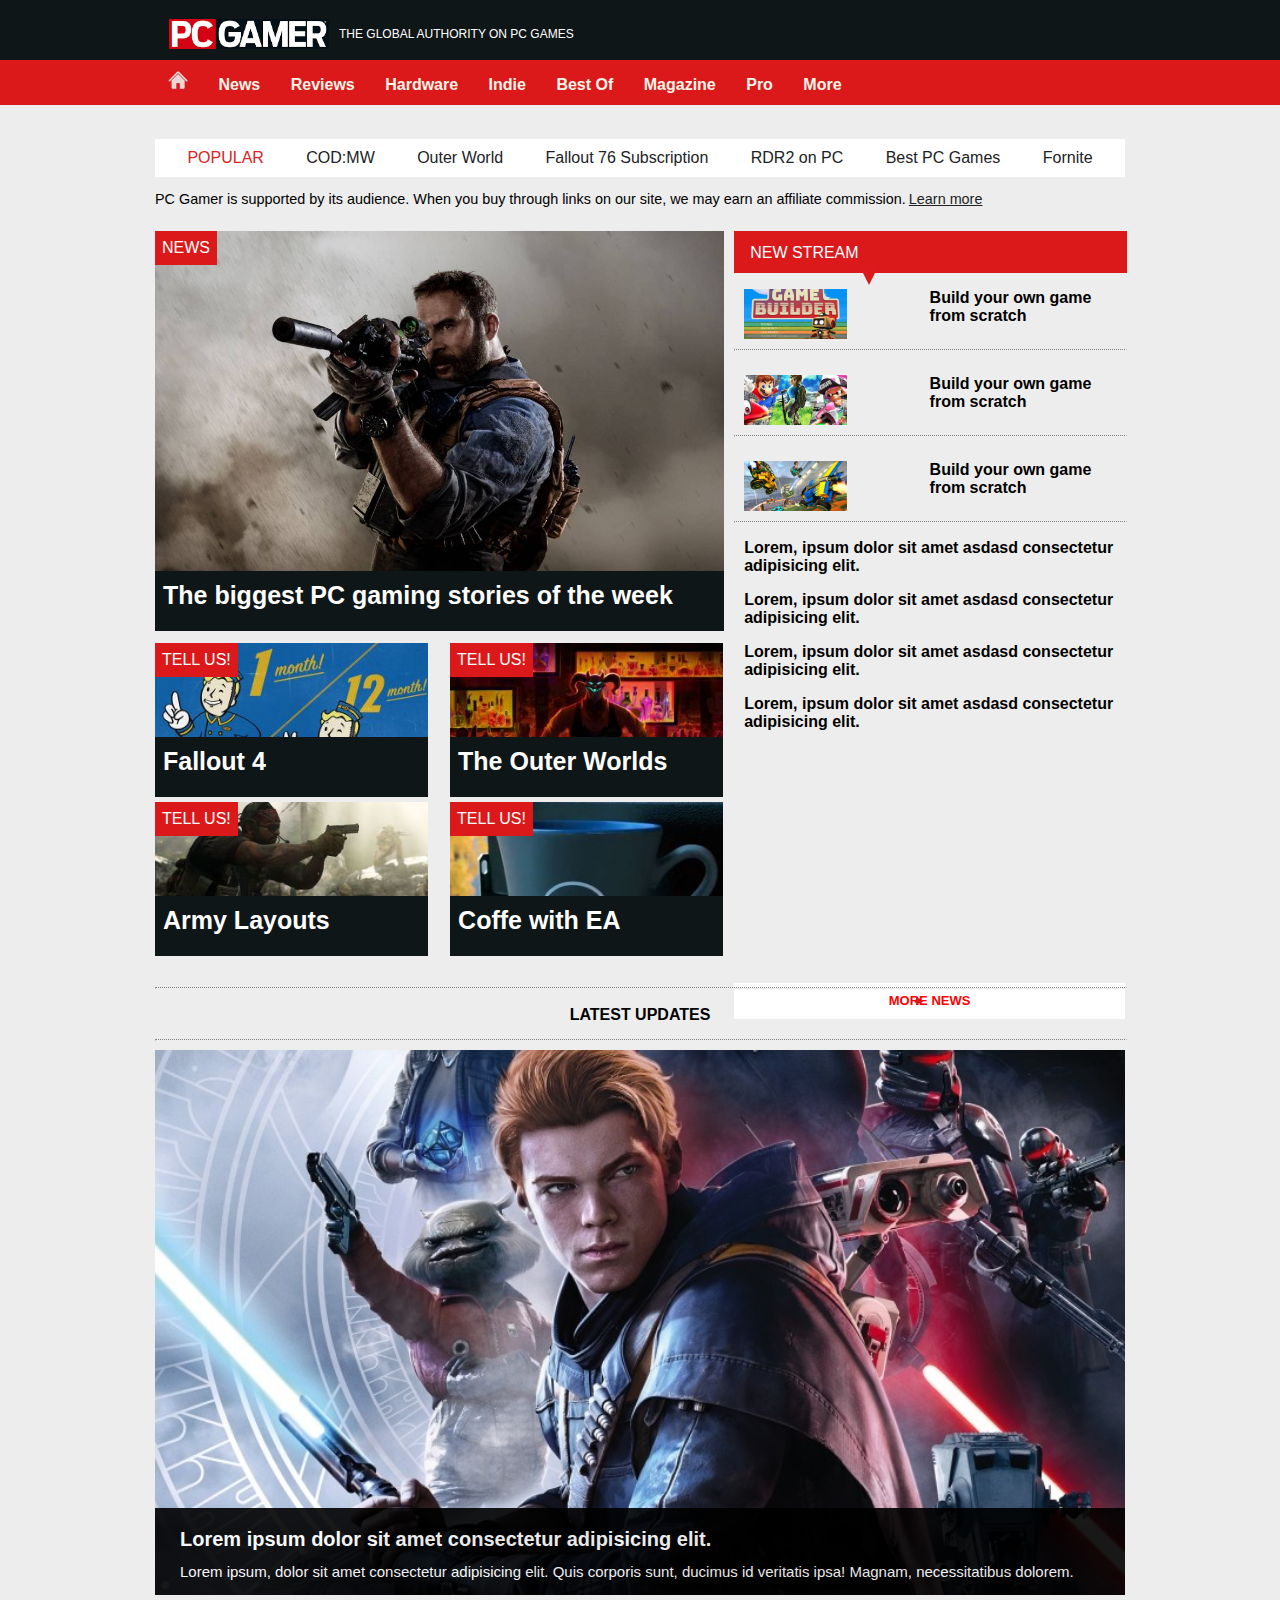
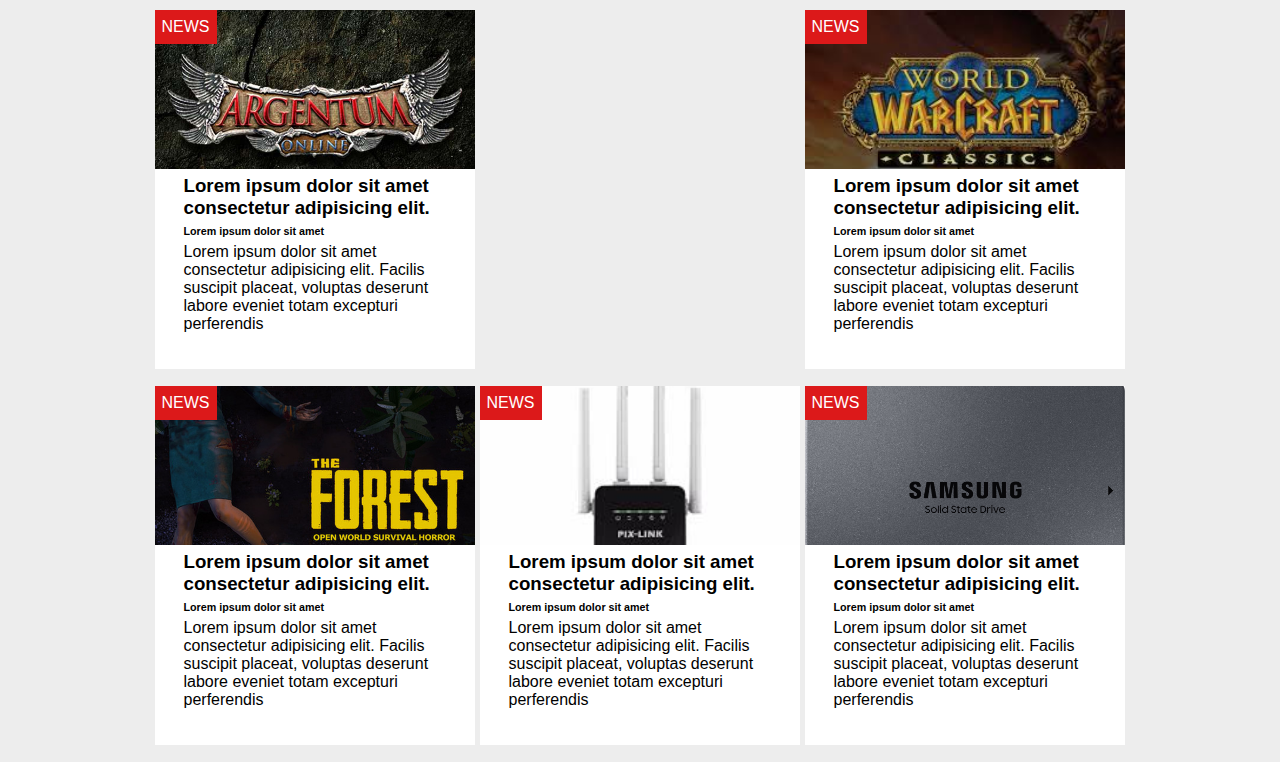
<file: index.html>
<!DOCTYPE html>
<html>
    <head>
        <meta name="viewport" content="width=device-width, initial-scale=1.0">
        <meta charset="utf-8">
        <title>PC Gamer</title>
        <link rel="stylesheet" href="css/style.css">

    </head>
    <body>
        <header>
            <div class="flex-header">    
                <div>
            <img class="logo" src="imgs/pcgamer.png" alt="PC Gamer Logo">
                </div>
            <div class="header-comment">
            <p>THE GLOBAL AUTHORITY ON PC GAMES</p>
            </div>
            </div>
        </header>
    <nav class="flex-nav">
        <div class="nav-container">
            <a href="#"><div class="home"><img src="imgs/home.png"></div></a>
            <a href="#">News</a>
            <a href="#">Reviews</a>
            <a href="#">Hardware</a>
            <a href="#">Indie</a>
            <a href="#">Best Of</a>
            <a href="#">Magazine</a>
            <a href="#">Pro</a>
            <a href="#">More</a>
        </div>
    </nav>

    <div class="popular-topics">
            <a href="#" class="popular">POPULAR</a>
            <a href="#">COD:MW</a>
            <a href="#">Outer World</a>
            <a href="#">Fallout 76 Subscription</a>
            <a href="#">RDR2 on PC</a>
            <a href="#">Best PC Games</a>
            <a href="#">Fornite</a>
    </div>
    
        
    <div class="support">
        <div>
            <p>PC Gamer is supported by its audience. When you buy through links on our site, we may earn an affiliate commission.<a href="#" class="learn">Learn more</a>
            </p>
        </div>
        </div>  
    <div class="main-container">
        <section>
                <div class="main-img"><a href="#"><img src="imgs/cod.jpg"></a>
                    <div class="red-image-link"><a href="#">NEWS</a></div>
                        <div class="black-image-link">
                            <div class="black-text">
                                <a href="#">The biggest PC gaming stories of the week</a></div>
                            </div>    
                </div>
        <div class="alpha-container">
            <div class="sub-container">
                <div class="second-img"><a href="#"><img src="imgs/fallout.jpg"></a>
                    <div class="red-image-link"><a href="#">TELL US!</a>
                    </div>
                    <div class="black-image-link">
                        <div class="black-text">
                            <a href="#">Fallout 4 </a>
                        </div>
                    </div>
                </div>
            <div class="second-img"><a href="#"><img src="imgs/codmw.jpg"></a>
            <div class="red-image-link"><a href="#">TELL US!</a></div>
                <div class="black-image-link">
                    <div class="black-text">
                    <a href="#">Army Layouts </a></div>
                    </div>
            </div>
            </div>
            <div class="sub-container">
            <div class="second-img">
                <a href="#"><img src="imgs/afterparty.jpg"></a>
                <div class="red-image-link"><a href="#">TELL US!</a></div>
                <div class="black-image-link">
                    <div class="black-text">
                        <a href="#">The Outer Worlds </a></div>
                    </div>
            </div>
            <div class="second-img"><a href="#"><img src="imgs/ea.jpg"></a>
                <div class="red-image-link"><a href="#">TELL US!</a></div>
                <div class="black-image-link">
                    <div class="black-text">
                    <a href="#">Coffe with EA</a></div>
                    </div>
            </div>
            </div>
        </div>
        </section>

        <aside>
            <div class="aside-header">
                <p>NEW STREAM</p>
            </div>

            <div class="news-container">
                <div class="news-box">
                    <div class="third-image">
                        <a href="#">
                            <img src="imgs/aside-a.jpg">
                        </a>
                    </div>
                </div>
                <div class="news-text">
                    <a href="#">
                        <p>Build your own game from scratch</p>
                    </a>
                </div>
            </div>
            <hr>
            
            <div class="news-container">
                <div class="news-box">
                    <div class="third-image">
                        <a href="#">
                            <img src="imgs/aside-b.jpg">
                        </a>
                    </div>
                </div>
            <div class="news-text">
                <a href="#">
                    <p>Build your own game from scratch</p>
                </a>
            </div>
            </div>
            <hr>

        <div class="news-container">
            <div class="news-box">
                <div class="third-image">
                    <a href="#">
                        <img src="imgs/aside-c.jpg">
                    </a>
                </div>
            </div>
            <div class="news-text">
                <a href="#">
                    <p>Build your own game from scratch</p>
                </a>
            </div>
        </div>
        <hr>
        <div class="news-more">
            <p>
                <a href="#">Lorem, ipsum dolor sit amet asdasd consectetur adipisicing elit.</a>
            </p>
            <p>
                <a href="#">Lorem, ipsum dolor sit amet asdasd consectetur adipisicing elit.</a>
            </p>
            <p>
                <a href="#">Lorem, ipsum dolor sit amet asdasd consectetur adipisicing elit.</a>
            </p>
            <p>
                <a href="#">Lorem, ipsum dolor sit amet asdasd consectetur adipisicing elit.</a>
            </p>
            <div class="news-link">
                <a href="#"> MORE NEWS</a>
            </div>

        </div>    
     
        </aside>
       </div>  
    <div class="second-container">
        <div class="latest">  
            <hr>
                <p>LATEST UPDATES</p>
            <hr>
        </div>    
        <div class="forth-image">
            <a href="#">
                <img src="imgs/sw.jpeg">
            </a>
            <div class="trans-box">
                <h4>Lorem ipsum dolor sit amet consectetur adipisicing elit.</h4>        
                <p>Lorem ipsum, dolor sit amet consectetur adipisicing elit. Quis corporis sunt, ducimus id veritatis ipsa! Magnam, necessitatibus dolorem. </p>  
                
            </div>
        </div>
    </div>
    <div class="third-container">
        
        <div class="second-img">
                <div class="white-text-link">
                    <h3>Lorem ipsum dolor sit amet consectetur adipisicing elit.</h3>
                    <h6>Lorem ipsum dolor sit amet </h6>
                    <p>Lorem ipsum dolor sit amet consectetur adipisicing elit. 
                    Facilis suscipit placeat, voluptas deserunt labore eveniet 
                    totam excepturi perferendis</p>
                </div> 
            <a href="#">
                <img src="imgs/ao.jpg">
            </a>
        <div class="red-image-link"><a href="#">NEWS</a></div>
        </div>
        <div class="second-img-alpha">
            
        </div>
        <div class="second-img">
                <div class="white-text-link">
                    <h3>Lorem ipsum dolor sit amet consectetur adipisicing elit.</h3>
                    <h6>Lorem ipsum dolor sit amet </h6>
                    <p>Lorem ipsum dolor sit amet consectetur adipisicing elit. 
                    Facilis suscipit placeat, voluptas deserunt labore eveniet 
                    totam excepturi perferendis</p>
                </div> 
            <a href="#">
                <img src="imgs/wow.jpg">
            </a>
        <div class="red-image-link"><a href="#">NEWS</a></div>    
        </div>
    </div>
    <div class="third-container">
        <div class="second-img">
                <div class="white-text-link">
                    <h3>Lorem ipsum dolor sit amet consectetur adipisicing elit.</h3>
                    <h6>Lorem ipsum dolor sit amet </h6>
                    <p>Lorem ipsum dolor sit amet consectetur adipisicing elit. 
                    Facilis suscipit placeat, voluptas deserunt labore eveniet 
                    totam excepturi perferendis</p>
                </div> 
            <a href="#">
                <img src="imgs/forest.jpg">
            </a>
        <div class="red-image-link"><a href="#">NEWS</a></div>
        </div>
        <div class="second-img-alpha">
                <div class="white-text-link">
                    <h3>Lorem ipsum dolor sit amet consectetur adipisicing elit.</h3>
                    <h6>Lorem ipsum dolor sit amet </h6>
                    <p>Lorem ipsum dolor sit amet consectetur adipisicing elit. 
                    Facilis suscipit placeat, voluptas deserunt labore eveniet 
                    totam excepturi perferendis</p>
                </div> 
            <a href="#">
                <img src="imgs/modem.jpg">
            </a>
        <div class="red-image-link"><a href="#">NEWS</a></div>
        </div>
        <div class="second-img">
                <div class="white-text-link">
                    <h3>Lorem ipsum dolor sit amet consectetur adipisicing elit.</h3>
                    <h6>Lorem ipsum dolor sit amet </h6>
                    <p>Lorem ipsum dolor sit amet consectetur adipisicing elit. 
                    Facilis suscipit placeat, voluptas deserunt labore eveniet 
                    totam excepturi perferendis</p>
                </div> 
            <a href="#">
                <img src="imgs/ssd.jpg">
            </a>
        <div class="red-image-link"><a href="#">NEWS</a></div>
        </div>
    </div>
    <footer>

    </footer>


        
    </body>
</html>
</file>
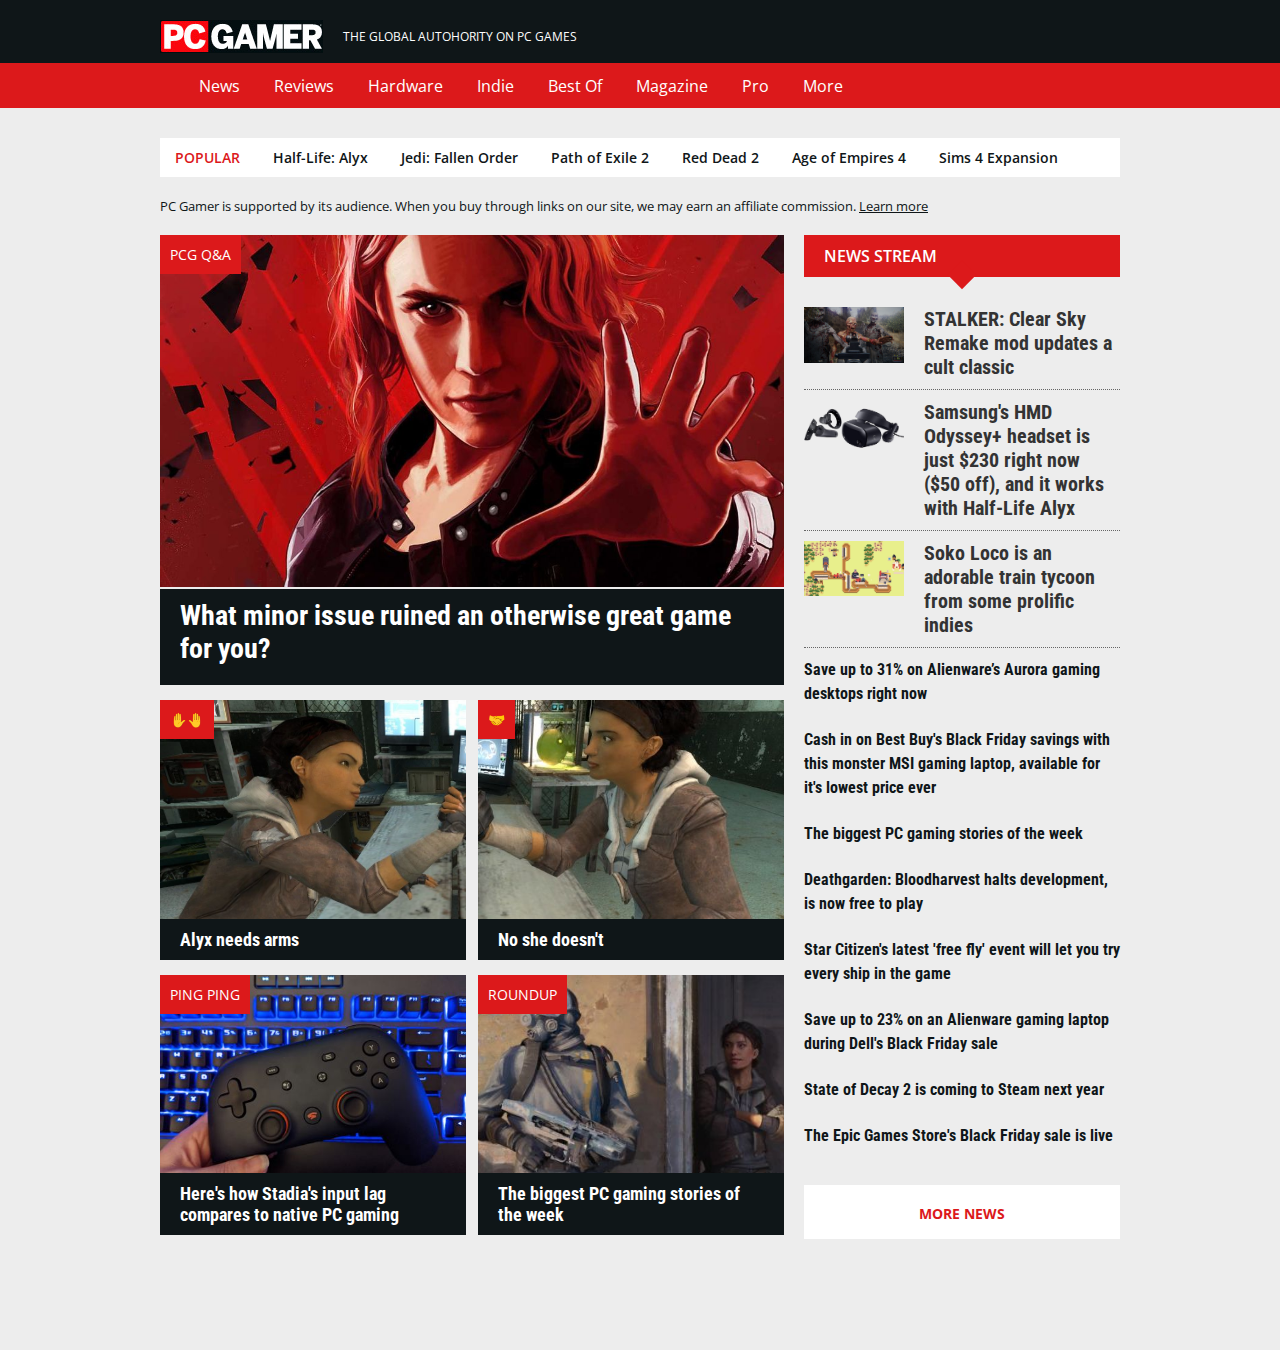
<file: damiweb/index.html>
<!DOCTYPE html>
<html lang="en">
<head>
    <meta charset="UTF-8">
    <meta name="viewport" content="width=device-width, initial-scale=1.0">
    <meta http-equiv="X-UA-Compatible" content="ie=edge">
    <title>PC Gamer</title>
    <!-- Font Awesome -->
    <link rel="stylesheet" href="https://servidor.knownonline.com/FontAwesomePro59/css/all.min.css">
    <!-- Custom CSS -->
    <link rel="stylesheet" href="css/styles.css">
</head>
<body>
    <header class="header">
        <div class="top-bar">
            <div class="header-container">
                <div class="left-block">
                    <div class="logo">
                        <h1><a href="/" title="PC Gamer"><img src="img/logo.jpg" alt="Logo PC Gamer"></a></h1>
                    </div>
                    <p class="slogan">The global autohority on pc games</p>
                </div>
                <div class="right-block">

                </div>
            </div><!-- /.container -->
        </div><!-- /.top-bar -->
        <label for="nav-toggle" class="nav-toggle-label"><span></span></label>
        <input type="checkbox" id="nav-toggle" class="nav-toggle">
        <nav class="navbar">
            <div class="header-container">
                <ul class="menu">
                    <li><a href="#"><i class="fas fa-home-alt"></i></a></li>
                    <li><a href="#">News</a></li>
                    <li><a href="#">Reviews</a></li>
                    <li><a href="#">Hardware</a></li>
                    <li><a href="#">Indie</a></li>
                    <li><a href="#">Best Of</a></li>
                    <li><a href="#">Magazine</a></li>
                    <li><a href="#">Pro</a></li>
                    <li>
                        <a href="#">More <i class="fas fa-caret-down"></i></a>
                        <ul class="submenu">
                            <li><a href="#">Podcasts</a></li>
                            <li><a href="#">Meet the team</a></li>
                            <li><a href="#">Newsletter SignUp</a></li>
                            <li><a href="#">Community Guidelines</a></li>
                            <li><a href="#">Affiliate Links</a></li>
                            <li><a href="#">About PC Gamer</a></li>
                        </ul>
                    </li>
                </ul><!-- /.menu -->
            </div><!-- /.container -->
        </nav>
    </header>

    <div class="container">
        <main class="main-news">
            <nav class="popular-topics">
                <a href="#" class="main">Popular</a>
                <a href="#">Half-Life: Alyx</a>
                <a href="#">Jedi: Fallen Order</a>
                <a href="#">Path of Exile 2</a>
                <a href="#">Red Dead 2</a>
                <a href="#">Age of Empires 4</a>
                <a href="#">Sims 4 Expansion</a>
            </nav>
            <p class="disclaimer">PC Gamer is supported by its audience. When you buy through links on our site, we may earn an affiliate commission. <a href="#" class="underline">Learn more</a></p>
            <section class="featured-news">
                <article class="featured-article main">
                    <figure>
                        <a href="#" class="article-category">PCG Q&A</a>
                        <img src="img/main-news-big.jpg" alt="Noticia Principal">
                        <figcaption><a href="#" class="caption">What minor issue ruined an otherwise great game for you?</a></figcaption>
                    </figure>
                </article>
                <article class="featured-article">
                    <figure>
                        <a href="#" class="article-category">✋🤚</a>
                        <img src="img/main-news-small1.jpg" alt="Noticia Secundaria">
                        <figcaption><a href="#" class="caption">Alyx needs arms</a></figcaption>
                    </figure>
                </article>
                <article class="featured-article">
                    <figure>
                        <a href="#" class="article-category">🤝</a>
                        <img src="img/main-news-small2.jpg" alt="Noticia Secundaria">
                        <figcaption><a href="#" class="caption">No she doesn't</a></figcaption>
                    </figure>
                </article>
                <article class="featured-article">
                    <figure>
                        <a href="#" class="article-category">Ping Ping</a>
                        <img src="img/main-news-small3.jpg" alt="Noticia Secundaria">
                        <figcaption><a href="#" class="caption">Here's how Stadia's input lag compares to native PC gaming</a></figcaption>
                    </figure>
                </article>
                <article class="featured-article">
                    <figure>
                        <a href="#" class="article-category">Roundup</a>
                        <img src="img/main-news-small4.jpg" alt="Noticia Secundaria">
                        <figcaption><a href="#" class="caption">The biggest PC gaming stories of the week</a></figcaption>
                    </figure>
                </article>
            </section>
            <aside class="secondary-news">
                <h2 class="aside-title"><a href="#">News Stream</a></h2>
                <article class="secondary-article">
                    <img src="img/aside-img1.jpg" alt="Noticia Aside">
                    <a href="#" class="secondary-article-title">STALKER: Clear Sky Remake mod updates a cult classic</a>
                </article>
                <article class="secondary-article">
                    <img src="img/aside-img2.jpg" alt="Noticia Aside">
                    <a href="#" class="secondary-article-title">Samsung's HMD Odyssey+ headset is just $230 right now ($50 off), and it works with Half-Life Alyx</a>
                </article>
                <article class="secondary-article">
                    <img src="img/aside-img3.jpg" alt="Noticia Aside">
                    <a href="#" class="secondary-article-title">Soko Loco is an adorable train tycoon from some prolific indies</a>
                </article>
                <h3 class="aside-news"><a href="#">Save up to 31% on Alienware’s Aurora gaming desktops right now</a></h3>
                <h3 class="aside-news"><a href="#">Cash in on Best Buy's Black Friday savings with this monster MSI gaming laptop, available for it's lowest price ever</a></h3>
                <h3 class="aside-news"><a href="#">The biggest PC gaming stories of the week</a></h3>
                <h3 class="aside-news"><a href="#">Deathgarden: Bloodharvest halts development, is now free to play</a></h3>
                <h3 class="aside-news"><a href="#">Star Citizen's latest 'free fly' event will let you try every ship in the game</a></h3>
                <h3 class="aside-news"><a href="#">Save up to 23% on an Alienware gaming laptop during Dell's Black Friday sale</a></h3>
                <h3 class="aside-news"><a href="#">State of Decay 2 is coming to Steam next year</a></h3>
                <h3 class="aside-news"><a href="#">The Epic Games Store's Black Friday sale is live</a></h3>
                <a href="#" class="aside-btn">More News <i class="fas fa-caret-right"></i></a>
            </aside>
        </main>
    </div><!-- /.container -->
</body>
</html>
</file>
<file: css/style.css>
body {
    background-color:#ededed;
    margin: 0px;
    }

header {
    background-color:#0f1618;
    padding-bottom: 7px;
     }
img {
    width: 100%;
    height: 100%;
    display: block;
    object-fit: cover;
}

a {
    text-decoration: none;
    font-family: sans-serif;
}


.flex-header {
    display: flex;
    flex-direction: row;
    width: 970px;
    margin: 0 auto;

}    

.header-comment {
    color: white;
    margin-left: 10px;
    padding-top: 15px;
    font-family: sans-serif;
    font-size: 12px;

}

.logo {
    width: 160px;
    height: 30px;
    padding-top: 19px;
    padding-left: 14px;       
}    

.nav-container {
    width: 970px;
    margin: 0 auto;
    padding-top: 11px;
    padding-bottom: 11px;

}

 .flex-nav {
    display: flex;
    font-family: sans-serif;
    align-items: baseline;
    background-color:#dc191a;


}

.flex-nav a {
    font-weight: bold;
    text-decoration: none;
    color: #fff5e8;
    margin: 10px 13px;
}

.flex-nav a:hover {
    color:black;
}

.home {
    display: inline-block;
    max-width: 20px;
}

.home img {
    width: 100%;
}

.popular-topics {
    background-color:#ffffff;
    width: 970px;
    margin: 34px auto 0;
    display: flex;
    justify-content: space-evenly;
    }

    .popular {
    font-family: sans-serif;
    color: #dd2324 !important;
    }

.popular-topics a{
    font-family: sans-serif;
    color:#1c2224;
    text-decoration: none;
    margin: 10px 10px;
}

.support {
    font-size: 90%;
    font-family: sans-serif;
    width: 970px;
    margin: 0 auto;
}

.support a {
    text-decoration: underline;
    color: #1c2224;
    margin-left: 3px;
}
.main-img {
    margin: 10px;
    height: 400px;
    position: relative;
}

section {
    margin-left: -10px;
}

.second-img {
    position: relative;
    width: 100%;
    height: 100%;
    margin: 0 5px 13px 0;
}

.main-container {
    width: 970px;
    margin: 0 auto;
    display: flex;
}
.main-container a {
    text-decoration: none;
    color: white;
    font-family: sans-serif;
}

.sub-container {
    display: flex;
    flex-flow: column;
    margin: 11px;
    width: 100%;
}

.sub-container .second-img:first-child {
    margin: 0 5px 5px 0;
}

.sub-container img {
    width: 100%;
}

.alpha-container {
    display: flex;
    margin: -9px 0 0 -1px;
}


.red-image-link {
    background-color: #dc191a;
    position: absolute;
    top: 0px;
    padding: 8px 7px;
}

.black-image-link {
    background-color: #0f1618;
    position: absolute;
    bottom: 0px;
    margin-bottom: 0px;
    width: 100%;
    height: 60px;
}
.black-text {
   padding: 10px 0 5px 8px;
   font-weight: 800;
   font-size: 25px;
}

aside {
    width: 50%;
    position: relative;
}

aside a:hover{
    color: red;
}

.aside-header {
    width: 100%;
    height: 40px;
    background: #dc191a;
    padding: 1px;
    font-family: sans-serif;
    color: white;
    font-weight: 500;
    position: relative;
    margin-top: 10px;
}

.aside-header ::after {
    content: "";
    width: 0;
    height: 0;
    border-style: solid;
    border-width: 20px 10px 0 10px;
    border-color: #dc191c transparent transparent transparent;
    position: absolute;
    bottom: -12px;

}

.aside-header p {
    margin-top: 12px;
    padding: 0 0 10px 15px;
}

.news-container {
    display: flex;
    box-sizing: border-box;
}

.news-box {
    width: 50%;
}

hr {
    border-top-style: dotted;
    width: 100%;
}


.third-image {
    padding: 16px 5px 0px 10px;
    width: 103px;
    height: 50px;
    
}

.news-text {
    width: 50%;
    font-family: sans-serif;
    font-weight: 600;
}

.news-text a {
    color: black;
}

.news-more a{
    color: black;
}

.news-more {
    margin-left: 10px;
    font-weight: 600;
    font-size: medium;
}

.news-link {
    background-color: white;
    position: absolute;
    width: 100%;
    top: 762px;
    padding: 10px 0px 10px 0px;
    text-align: center;
    font-size: small;
    margin-left: -10px;
}

.news-link a {
    color: red;
}

.news-link ::after {
    content: "";
    width: 0;
    height: 0;
    border-style: solid;
    border-width: 4.5px 0 4.5px 8px;
    border-color: transparent transparent transparent #dc191c;
    position: absolute;
    bottom: 14.8px;
    left: 182px;
}

.second-container {
    width: 970px;
    margin: 0 auto;
}

.second-container hr {
    position: relative;
    top: -1px;
}

.latest {
    width: 970px;
    margin: 0 auto;
}

.second-container p {
    text-align: center;
    font-family: sans-serif;
    font-weight: 600;
}

.forth-image {
    height: 545px;
    position: relative;
}

.trans-box {
    position: absolute;
    width: 100%;
    bottom: 0px;
    background-color: black;
    opacity: 0.9;
}

.trans-box p, h4 {
    color: white;
    font-family: sans-serif;
    margin-top: 20px;
    padding-left: 25px;
}

.trans-box h4 {
    font-size: 20px;
    margin-bottom: -8px;
}

.trans-box p {
    font-size: 15px;
    font-weight: 100;
    text-align: left;
}

.third-container {
    width: 975px;
    margin: 15px auto 166px;
    display: flex;
    flex-direction: row;
    height: 210px;
    position: relative;
    left: 2px;
}

.third-container a {
    text-decoration: none;
    color: white;
    font-family: sans-serif;
}

.white-text-link {
    background-color: white;
    position: absolute;
    bottom: -149px;
    margin-bottom: 0px;
    width: 100%;
    height: 200px;
    font-family: "roboto condensed", sans-serif;
}

.white-text-link h3 {
    margin: 6px 44px 0px 29px;
}

.white-text-link h6 {
    margin: 6px 44px 0px 29px;
}

.white-text-link p {
    margin: 6px 44px 0px 29px;
}

.second-img-alpha {
    position: relative;
    width: 100%;
    height: 100%;
    margin: 0 5px 13px 0;
}

@media all and (max-width: 992px) {

    .main-img {
        margin: 5px;
    }
    
    .alpha-container {
        display: none;
    }

    section {
        margin-bottom: 425px;
    }

    aside {
        width: 100%;
        flex-direction: row;
        position: absolute;
        bottom: -430px;        
    }

    .aside-header {
        text-align: center;
    }

    .aside-header ::after {
        left: 468px;
    }

    .news-box {
        width: 15%;
    }

    .news-text {
        width: 85%;
    }

    .news-container p {
        margin-top: 30px;
        font-size: 17px;
    }

    .news-link {
        display: none;
    }

}

@media all and (max-width: 768px) {



    .main-img {
        width: 756px;
    }

    .popular-topics {
        display: none;
    }

    .support {
        display: none;
    }

    aside {
        bottom: -317px;
    }

    .news-text {
        margin-left: 15px;
    }

    .aside-header ::after {
        left: 368px;
    }

    .second-container {
        display: none;
    }

    .second-img-alpha {
        display: none;
    }

    .second-img {
        width: 373px;
    }

}

@media all and (max-width: 600px){

    .flex-nav {
        display: none;
    }

    .red-image-link {
        display: none;
    }

    .black-text {
        font-size: 24px;
    }

    aside {
        bottom: -270px;
    }

    .news-text {
        margin-left: 40px;
    }

    .third-container {
        flex-direction: column;
        margin-bottom: -15px;
    }

    .third-container h6 {
        display: none;
    }

    .third-container p {
        display: none;
    }

    .second-img {
        width: 163px;
        height: 130px;
    }

    h3 {
        color: white;
    }

    .white-text-link {
        background-color: black;
        left: 163px;
        bottom: -0px;
        width: 428px;
        height: 92px;
    }

    

}
</file>
<file: damiweb/css/styles.css>
@import url('https://fonts.googleapis.com/css?family=Open+Sans:300,400,600,700&display=swap');
@import url('https://fonts.googleapis.com/css?family=Roboto+Condensed:400,700&display=swap');

* {
    box-sizing: border-box;
    margin:0;
}
html, body {
    margin:0;
    padding:0;
    font-size:10px;
    font-family: "Open Sans", Arial, sans-serif;
    color:#0F1618;
    background:#ededed;
}

p {
    font-size:1.6rem;
    margin:0 0 2rem 0;
}

a {
    text-decoration: none;
    color:inherit;
    font-size:inherit;
}

ul {
    list-style-type: none;
    padding:0;
    margin:0;
}

/* HELPERS */
.header-container {
    max-width:1000px;
    margin:0 auto;
    padding:0 2rem;
    display: flex;
    justify-content: space-between;
    align-items: center;
}
.container {
    max-width:1000px;
    margin:0 auto;
    padding:0 2rem;
}
.underline {
    text-decoration: underline;
}

/* HEADER */
.header {
    margin-bottom:3rem;
}
.header .top-bar {
    background:#0F1618;
    padding:2rem 0 1rem;
}
.header .top-bar .left-block {
    display: flex;
    justify-content: space-between;
    align-items: center;
}
.header .logo a {
    display: flex;
    align-items: center;
}
.header .slogan {
    color:#fff;
    margin:0;
    text-transform: uppercase;
    font-size:1.2rem;
    margin-left:2rem;
}

.navbar {
    background:#DC191B;
}
.menu {
    display: flex;
    align-items: center;
    margin-left:-1.2rem;
}
.menu>li>a {
    color:#fff;
    font-size:1.6rem;
    padding:1rem 1.7rem;
    display: block;
    line-height: 1.5em;
    transition:all .3s ease-in-out;
}
.menu>li>a:hover {
    background:#0F1618;
}
.menu>li>a>i {
    font-size:2rem;
}
.menu .submenu {
    display: none;
}

/* MAIN NEWS */
.main-news {
    margin-bottom:10rem;
    display: flex;
    flex-wrap: wrap;
}
.popular-topics {
    background:#fff;
    width:100%;
}
.popular-topics a {
    font-size:1.4rem;
    font-weight: 600;
    display: inline-block;
    padding:1rem 1.5rem;
}
.popular-topics .main {
    color:#DC191B;
    text-transform: uppercase;
}
.main-news .disclaimer {
    font-size:1.3rem;
    margin:2rem 0;
    width:100%;
}
.featured-news {
    width:65%;
    display: flex;
    flex-wrap: wrap;
    justify-content: space-between;
}
.featured-article {
    width:49%;
    margin-bottom:2.5rem;
}
.featured-article figure {
    width:100%;
    display: block;
    position: relative;
    height:250px;
}
.featured-article img {
    width:100%;
    height:220px;
    object-fit: cover;
    display: block;
}
.featured-article figcaption {
    position: absolute;
    display: block;
    background:#0F1618;
    bottom:-1rem;
    left:0;
    width:100%;
    padding:1rem 2rem;
}
.featured-article .caption {
    color:#fff;
    display: block;
    font-size:1.8rem;
    font-family: "Roboto Condensed";
    font-weight: 700;
    transition:all .3s ease-in-out;
}
.featured-article .caption:hover {
    color:#DC191B;
}
.featured-article .article-category {
    position: absolute;
    background:#DC191B;
    color:#fff;
    top:0;
    left:0;
    font-size:1.4rem;
    padding:1rem;
    text-transform: uppercase;
}

/* Main article */
.featured-article.main {
    width:100%;
    margin-bottom:1.5rem;
}
.featured-article.main figure {
    height:450px;
}
.featured-article.main img {
    height:auto;
}
.featured-article.main figcaption {
    bottom:0;
    padding-bottom:2rem;
}
.featured-article.main .caption {
    font-size:2.8rem;
}

/* Aside */
.secondary-news {
    width:35%;
    padding-left:2rem;
}
.aside-title {
    background:#DC191B;
    padding:1rem 1rem 1rem 2rem;
    margin:0 0 3rem 0;
    font-weight: 600;
    position: relative;
}
.aside-title a {
    color:#fff;
    text-transform: uppercase;
    font-size:1.6rem;
}
.aside-title::after {
    content:"";
    position: absolute;
    display: block;
    width:20px;
    height:20px;
    background:#DC191B;
    bottom:-.8rem;
    left:50%;
    transform:translateX(-50%) rotate(45deg);
}
.secondary-article {
    display: flex;
    justify-content: space-between;
    align-items: flex-start;
    border-bottom:1px dotted #666;
    padding-bottom:1rem;
    margin-bottom:1rem;
}
.secondary-article img {
    max-width:100px;
    margin-right:2rem;
}
.secondary-article-title {
    font-size:2rem;
    font-weight: 700;
    font-family: "Roboto Condensed";
    color:#333;
    transition: all .3s ease-in-out;
}
.secondary-article-title:hover {
    color:#DC191B;
}
.aside-news {
    font-family: "Roboto Condensed";
    font-size:1.6rem;
    margin-bottom:2.2rem;
    line-height: 1.5em;
    transition: all .3s ease-in-out;
}
.aside-news:hover {
    color:#DC191B;
}
.aside-btn {
    background:#fff;
    color:#DC191B;
    text-transform: uppercase;
    font-weight: 700;
    font-size: 1.4rem;
    display: block;
    text-align: center;
    padding:1.5rem;
    margin-top:3.7rem;
    transition: all .3s ease-in-out;
}
.aside-btn i {
    font-size:1.8rem;
    position: relative;
    top:2px;
}
.aside-btn:hover {
    color:#fff;
    background:#DC191B;
}
.nav-toggle {
    display: none;
}


@media all and (max-width: 768px) {
    .popular-topics {
        overflow: auto;
        white-space: nowrap;
    }    
    .popular-topics a {
        font-size: 1rem;
    }
    .featured-news {
        width: 100%;
    }
    .secondary-news {
        width: 100%;
        padding-left: 0;
    }
    .secondary-news h2 {
        text-align: center;
    }
    .secondary-article-title {
        text-align: left;
    }
    .menu {
        flex-direction: column;
    }
    nav {
        display: none;
        width: 19%;
    
    }
    .nav-toggle:checked ~ nav {
        display: block;
    }

    .nav-toggle-label {
        margin-left: 3em;
        color: black;
        position: absolute;
        top: 77px;
        left: 23px;    
    }
    
    .nav-toggle-label span,
    .nav-toggle-label span::before,
    .nav-toggle-label span::after {
        display: block;
        background: black;
        height: 2px;
        width: 2em;
        border-radius: 2px;
        position: relative;
    }
    
    .nav-toggle-label span::before,
    .nav-toggle-label span::after {
        content: '';
        position: absolute;
    }
    
    .nav-toggle-label span::before {
        bottom: 7px;
    }
    
    .nav-toggle-label span::after {
        top: 7px;
    }
    .fas {
        display: none;
    }

  

}
@media all and (max-width: 575px) {
    .featured-article.main {
        margin-bottom: -4.5rem;
    }
    .featured-article {
        width: 100%;
    }
    .header .slogan {
        margin-left: 12rem;
        font-size: 1.1rem;
    }
    .menu {
        overflow: auto;
        white-space: nowrap;
    }
    .featured-article.main figcaption {
        bottom: 61px;
    }
}
</file>
